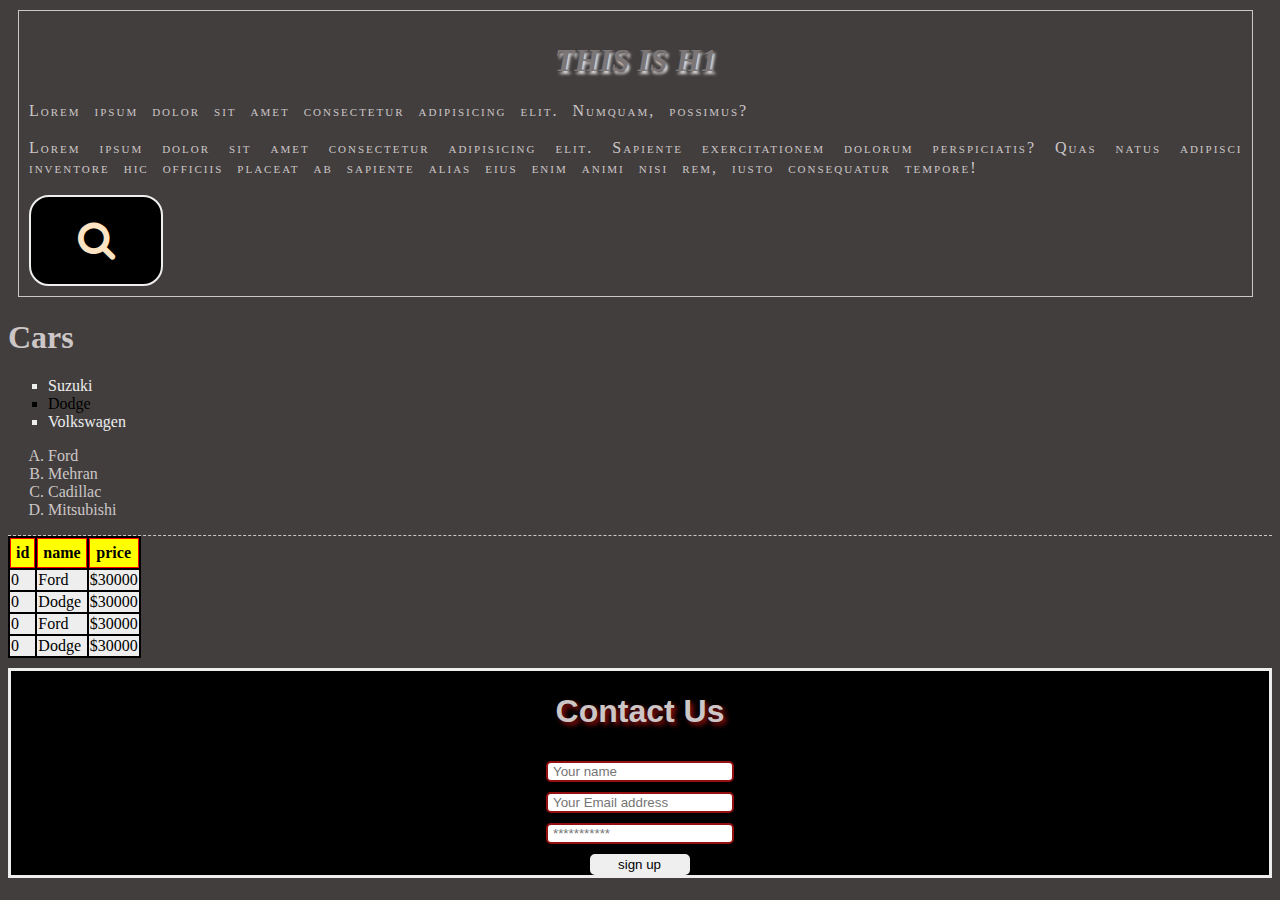
<file: index.html>
<!DOCTYPE html>
<html lang="en">
<head>
    <meta charset="UTF-8">
    <meta name="viewport" content="width=device-width, initial-scale=1.0">
    <title>Document</title>
    <link rel="stylesheet" href="./assets/style.css">
    <link rel="stylesheet" href="https://cdnjs.cloudflare.com/ajax/libs/font-awesome/4.7.0/css/font-awesome.min.css">
</head>
<body>
    
    
<div class="content" >
    <h1>this is h1</h1>
    <p>Lorem ipsum dolor sit amet consectetur adipisicing elit. Numquam, possimus?</p>
    <p>Lorem ipsum dolor sit amet consectetur adipisicing elit. Sapiente exercitationem dolorum perspiciatis? Quas natus adipisci inventore hic officiis placeat ab sapiente alias eius enim animi nisi rem, iusto consequatur tempore!</p>
    
    <a href="#"><i class="fa fa-search"></i></a>
</div>
<div class="wrapper">
<h1>Cars</h1>   
<ul>
    <li>Suzuki</li>
    <li>Dodge</li>
    <li>Volkswagen</li>

</ul> 
<ol>
    <li>Ford</li>
    <li>Mehran</li>
    <li>Cadillac</li>
    <li>Mitsubishi</li>
</ol>

</div>


<div class="table-wrapper">
    <table>
        <tr>
            <th>id</th>
            <th>name</th>
            <th>price</th>
        </tr>
        <tr>
            <td>0</td>
            <td>Ford</td>
            <td>$30000</td>


        </tr>
        <tr>
            <td>0</td>
            <td>Dodge</td>
            <td>$30000</td>


        </tr>
        <tr>
            <td>0</td>
            <td>Ford</td>
            <td>$30000</td>


        </tr>
        <tr>
            <td>0</td>
            <td>Dodge</td>
            <td>$30000</td>


        </tr>
    </table>
</div>

<div class="contact-form">
    <h1>Contact Us</h1>
    <form action="#">
        
        <input type="text" name="username" id="usernameid" placeholder="Your name" required>
        <br>
        
        <input type="email" name="userEmail" id="userEmail" placeholder="Your Email address" required>
        <br>
        
        <input type="password" name="userPassword" id="userPassword" placeholder="***********" required>
        <br>
        <input type="submit" value="sign up">
    </form>
</div>


    <script src="./assets/script.js"></script>
</body>
</html>
</file>
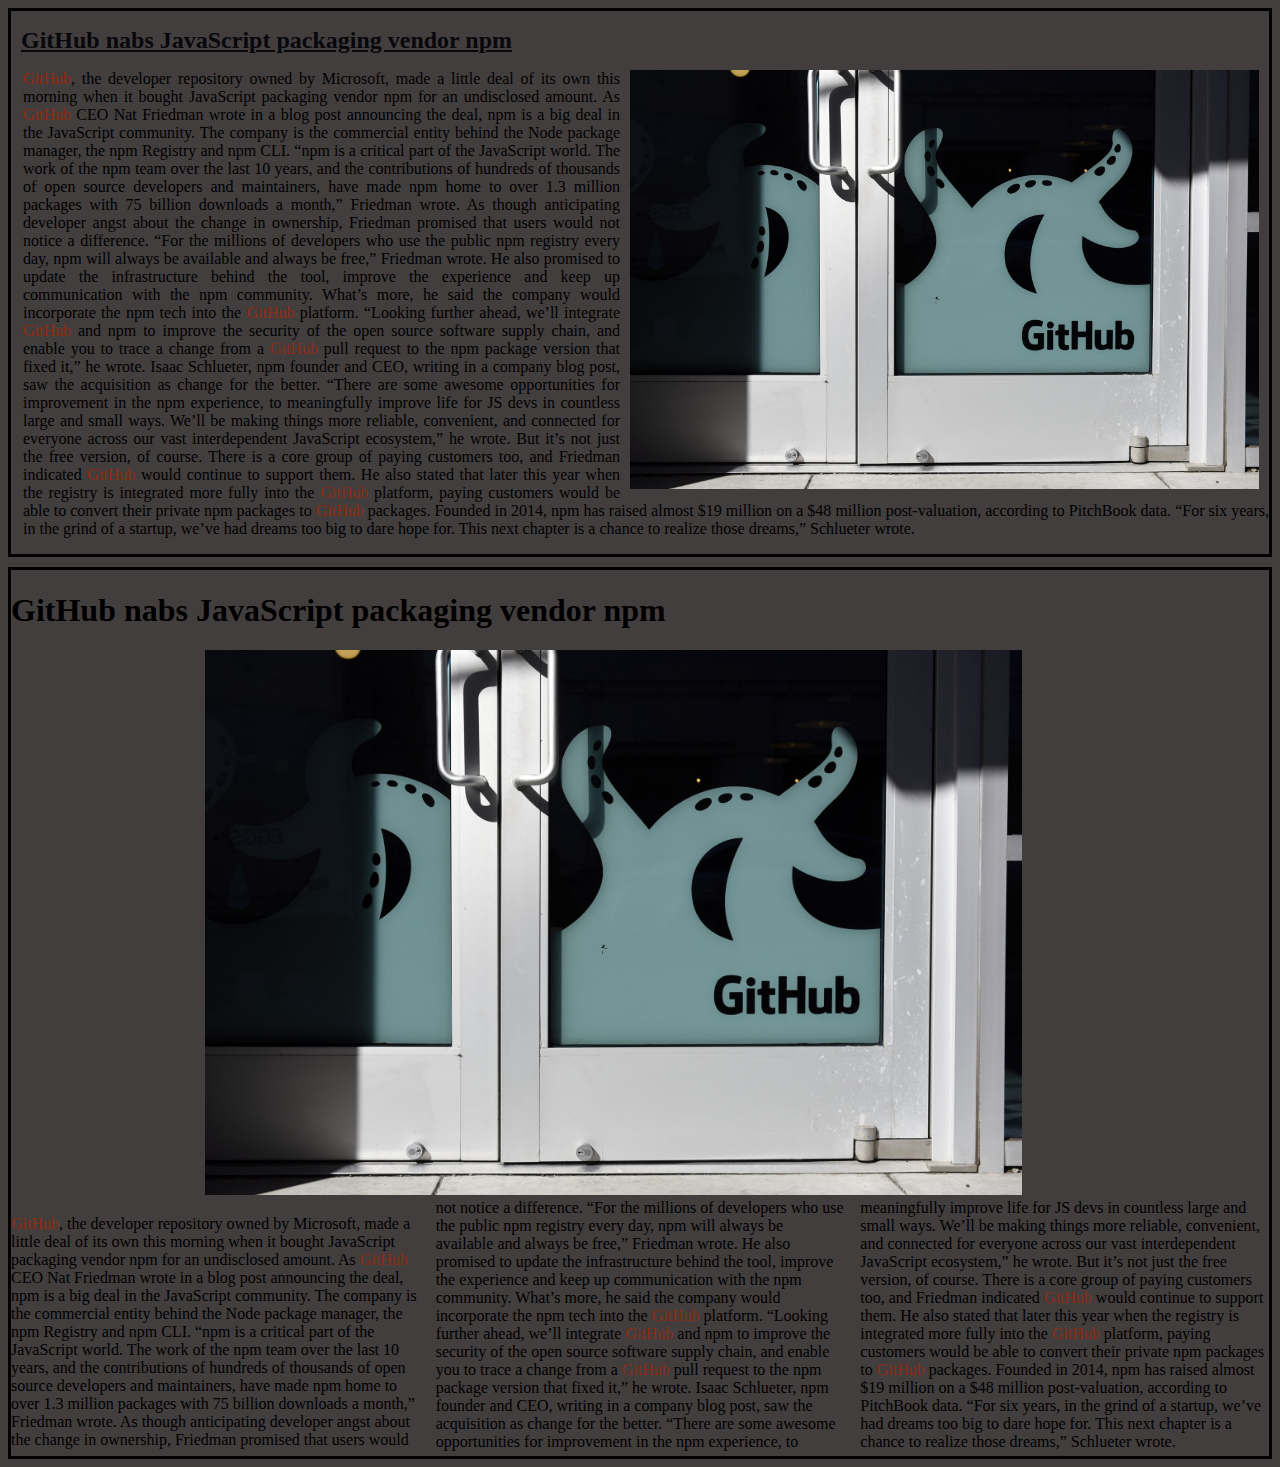
<file: post.html>
<!DOCTYPE html>
<html lang="en">

<head>
    <meta charset="UTF-8">
    <meta name="viewport" content="width=device-width, initial-scale=1.0">
    <title>Post</title>
    <link rel="stylesheet" href="./assets/style.css">
</head>

<body>
    <div class="post">
        <h1>GitHub nabs JavaScript packaging vendor npm</h1>
        <img src="./assets/GIthub.jpg" alt=" GitHub Office image">
        <p> <span id="git"> GitHub</span>, the developer repository owned by Microsoft, made a little deal of its own
            this morning when it bought JavaScript packaging vendor npm for an undisclosed amount.

            As <span id="git"> GitHub</span> CEO Nat Friedman wrote in a blog post announcing the deal, npm is a big
            deal in the JavaScript community. The company is the commercial entity behind the Node package manager, the
            npm Registry and npm CLI.

            “npm is a critical part of the JavaScript world. The work of the npm team over the last 10 years, and the
            contributions of hundreds of thousands of open source developers and maintainers, have made npm home to over
            1.3 million packages with 75 billion downloads a month,” Friedman wrote.

            As though anticipating developer angst about the change in ownership, Friedman promised that users would not
            notice a difference. “For the millions of developers who use the public npm registry every day, npm will
            always be available and always be free,” Friedman wrote.

            He also promised to update the infrastructure behind the tool, improve the experience and keep up
            communication with the npm community. What’s more, he said the company would incorporate the npm tech into
            the <span id="git"> GitHub</span> platform.

            “Looking further ahead, we’ll integrate <span id="git"> GitHub</span> and npm to improve the security of the
            open source software supply chain, and enable you to trace a change from a <span id="git"> GitHub</span>
            pull request to the npm package version that fixed it,” he wrote.

            Isaac Schlueter, npm founder and CEO, writing in a company blog post, saw the acquisition as change for the
            better. “There are some awesome opportunities for improvement in the npm experience, to meaningfully improve
            life for JS devs in countless large and small ways. We’ll be making things more reliable, convenient, and
            connected for everyone across our vast interdependent JavaScript ecosystem,” he wrote.

            But it’s not just the free version, of course. There is a core group of paying customers too, and Friedman
            indicated <span id="git"> GitHub</span> would continue to support them.

            He also stated that later this year when the registry is integrated more fully into the <span id="git">
                GitHub</span> platform, paying customers would be able to convert their private npm packages to <span
                id="git"> GitHub</span> packages.

            Founded in 2014, npm has raised almost $19 million on a $48 million post-valuation, according to PitchBook
            data. “For six years, in the grind of a startup, we’ve had dreams too big to dare hope for. This next
            chapter is a chance to realize those dreams,” Schlueter wrote.</p>


    </div>
 
    <div class="post-2">
        <h1>GitHub nabs JavaScript packaging vendor npm</h1>
        <div class="post-2-image">
            <img src="./assets/GIthub.jpg" alt=" GitHub Office image">
        </div>
        <div class="post-2-details">
            <p> <span id="git"> GitHub</span>, the developer repository owned by Microsoft, made a little deal of its
                own this morning when it bought JavaScript packaging vendor npm for an undisclosed amount.

                As <span id="git"> GitHub</span> CEO Nat Friedman wrote in a blog post announcing the deal, npm is a big
                deal in the JavaScript community. The company is the commercial entity behind the Node package manager,
                the npm Registry and npm CLI.

                “npm is a critical part of the JavaScript world. The work of the npm team over the last 10 years, and
                the contributions of hundreds of thousands of open source developers and maintainers, have made npm home
                to over 1.3 million packages with 75 billion downloads a month,” Friedman wrote.

                As though anticipating developer angst about the change in ownership, Friedman promised that users would
                not notice a difference. “For the millions of developers who use the public npm registry every day, npm
                will always be available and always be free,” Friedman wrote.

                He also promised to update the infrastructure behind the tool, improve the experience and keep up
                communication with the npm community. What’s more, he said the company would incorporate the npm tech
                into the <span id="git"> GitHub</span> platform.

                “Looking further ahead, we’ll integrate <span id="git"> GitHub</span> and npm to improve the security of
                the open source software supply chain, and enable you to trace a change from a <span id="git">
                    GitHub</span> pull request to the npm package version that fixed it,” he wrote.

                Isaac Schlueter, npm founder and CEO, writing in a company blog post, saw the acquisition as change for
                the better. “There are some awesome opportunities for improvement in the npm experience, to meaningfully
                improve life for JS devs in countless large and small ways. We’ll be making things more reliable,
                convenient, and connected for everyone across our vast interdependent JavaScript ecosystem,” he wrote.

                But it’s not just the free version, of course. There is a core group of paying customers too, and
                Friedman indicated <span id="git"> GitHub</span> would continue to support them.

                He also stated that later this year when the registry is integrated more fully into the <span id="git">
                    GitHub</span> platform, paying customers would be able to convert their private npm packages to
                <span id="git"> GitHub</span> packages.

                Founded in 2014, npm has raised almost $19 million on a $48 million post-valuation, according to
                PitchBook data. “For six years, in the grind of a startup, we’ve had dreams too big to dare hope for.
                This next chapter is a chance to realize those dreams,” Schlueter wrote.</p>
        </div>

    </div>
</body>

</html>
</file>
<file: assets/style.css>
body{ /*selecting body*/
    color: rgb(204, 198, 198); /* font color changed */
    background-color: rgb(66, 62, 62); 
    /* change background color */
}

.content{
    border: 1px groove rgb(204, 198, 198); /* add border width type colot */ 
    margin: 10px; /* outside distane */
    padding: 10px;/* distance between inside (element inside ) */
    width:96%;
    height: 50%;
}
.wrapper{

    border-bottom: 1px dashed rgb(204, 198, 198); /* border bottom */

}
body > div.content > h1{ /* copy selector from chrome dev tools*/ 
    color: rgb(124, 118, 118);
    text-align: center; /*text alignment center*/
    text-transform: uppercase; /* text transformation */
    text-shadow: 2px 3px 3px rgb(228, 224, 224);/* horizontal vertical  blur color; */
    font-family: 'Times New Roman', Times, serif;
    font-style: italic;
    font-weight: bold;
    font-size: 2em; /* 1em= 16px*/
}

.content p{
    text-align: justify;
    letter-spacing: 2px;
    line-height: 1.3; /* space between each line */
    word-spacing: 8px;
    font-variant: small-caps;
    
    
}
.content a{
    text-decoration: none;
    color: bisque;
    padding:20px;
    background-color: black;
    display: inline-block;
    border: 2px solid #eee;
    border-radius:20px;
    width: 90px;
    text-align: center;
    font-size:40px;
    
}
.content a:hover  {
    color: black;
    padding:20px;
    background-color: bisque;
    cursor: crosshair;
    border: 2px solid black;

}
.wrapper ul{
    list-style-type: square;
    color: black;
}
.wrapper ol{
    list-style-type: upper-alpha;
}

.table-wrapper table{
    background-color: black;
   
}
.table-wrapper th{
    background-color:yellow;
    color: black;
    border: 1px solid red;
    padding: 5px;
}
.table-wrapper td{
    color: black;
    background-color: #eee;
    text-align:left
}
.contact-form{
    background-color:rgb(0, 0, 0);
    border: 3px solid #eee;
    margin-top: 10px;
    text-align: center;
}
.contact-form h1{
    font-family: arial, sans-serif;
    font-weight: bold;
    text-shadow: 3px 3px 5px rgb(148, 16, 16) ;
}
.contact-form input{
    margin-top: 10px;
    border-radius: 5px;
    padding-left: 5px;
    border: 2px solid rgb(148, 16, 16);

   
}
.contact-form input[type="submit"]{
    border: 2px solid #eee;
    width:100px;

}
.post{
    border: 3px solid rgb(0, 0, 0);
    color:black;
}
.post h1{
    margin-left: 10px;
    font-size: 1.5em;
    text-decoration: underline;
    font-style: bold;
    color:#08070C;
}
.post img{
    width:50%;
    float:right;
    margin: 0px 10px;

}
.post p{
    margin-left: 12px;
    text-align:justify;
}
#git{
    color: rgb(143, 43, 18);
   
}


.post-2{
    margin-top: 10px;
    color: black;
    border: 3px solid black;
}
.post-2 .post-2-image {
    /* float: right; */
    width: 65%;
    margin-left: 15%;
    padding-left: 5px;

}
.post-2 .post-2-image img{
    width:100%;
}
.post-2 .post-2-details{
 columns:  3;
}
</file>
